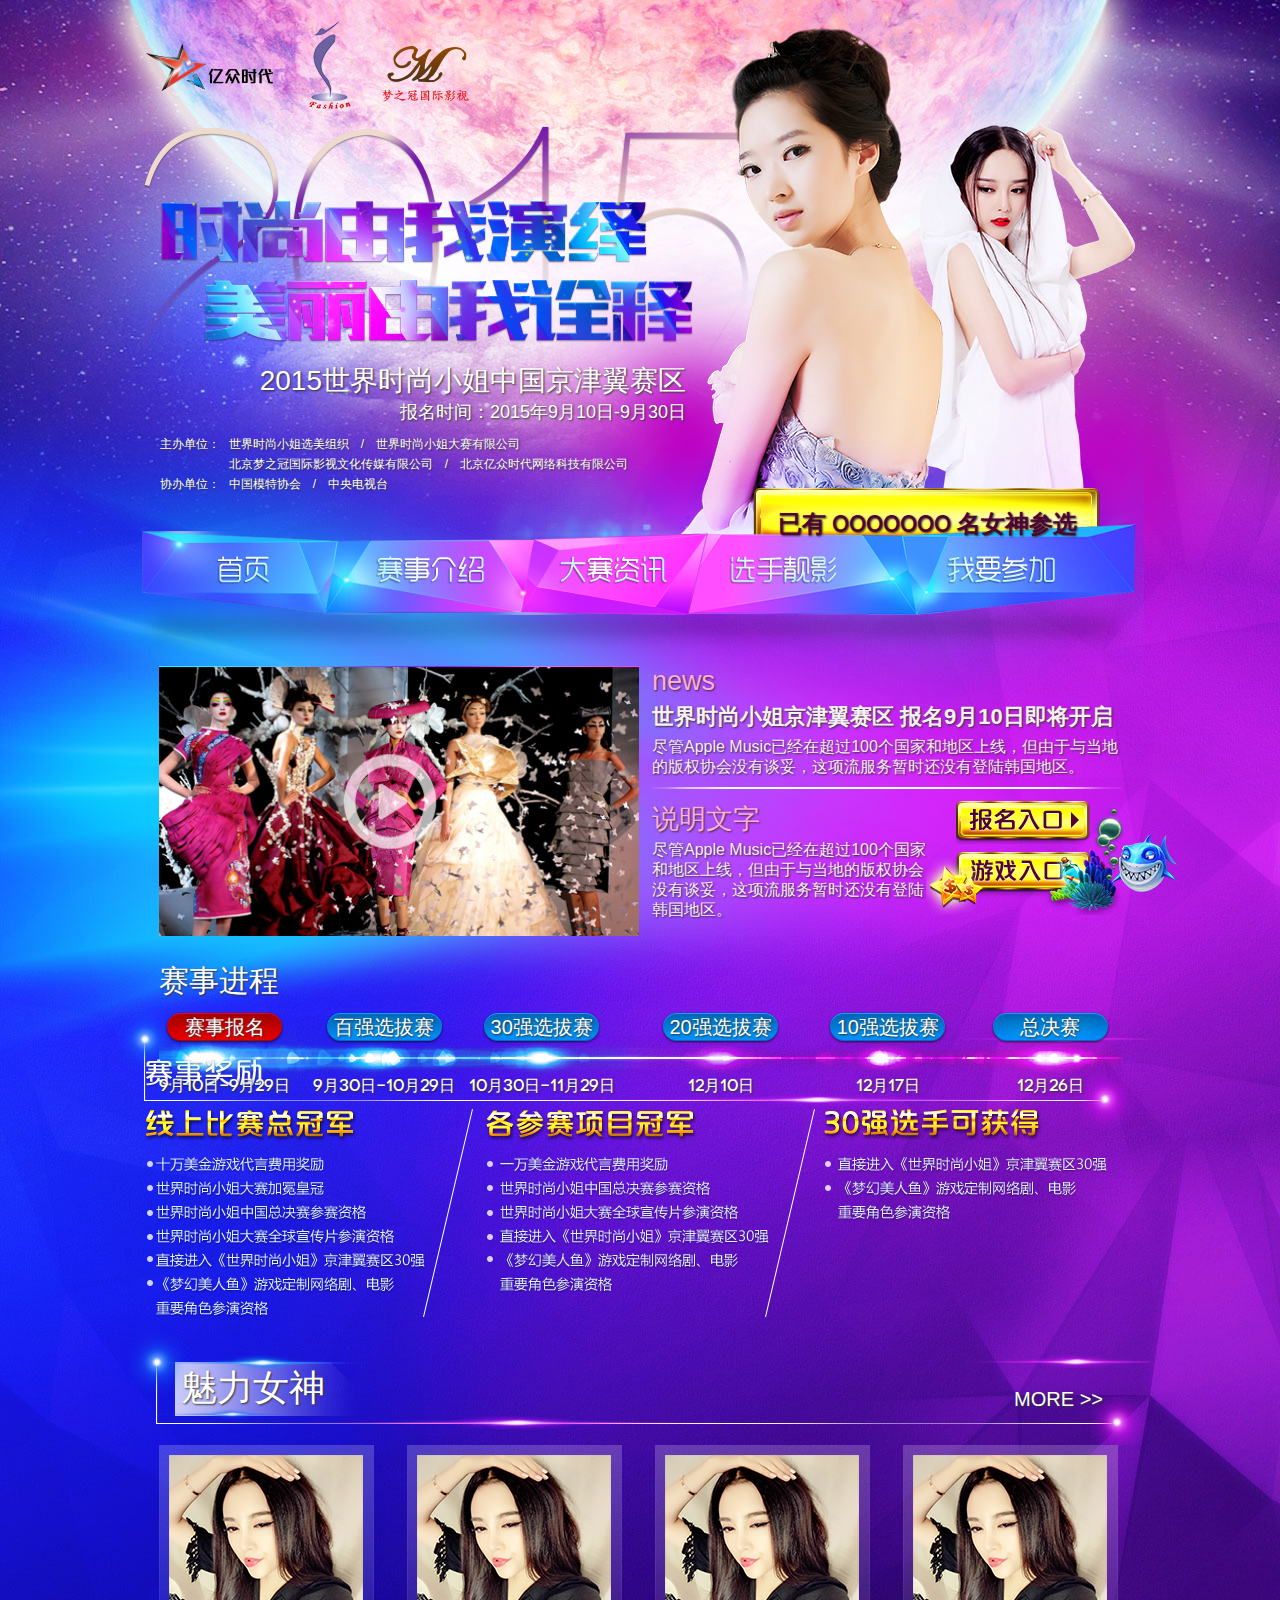
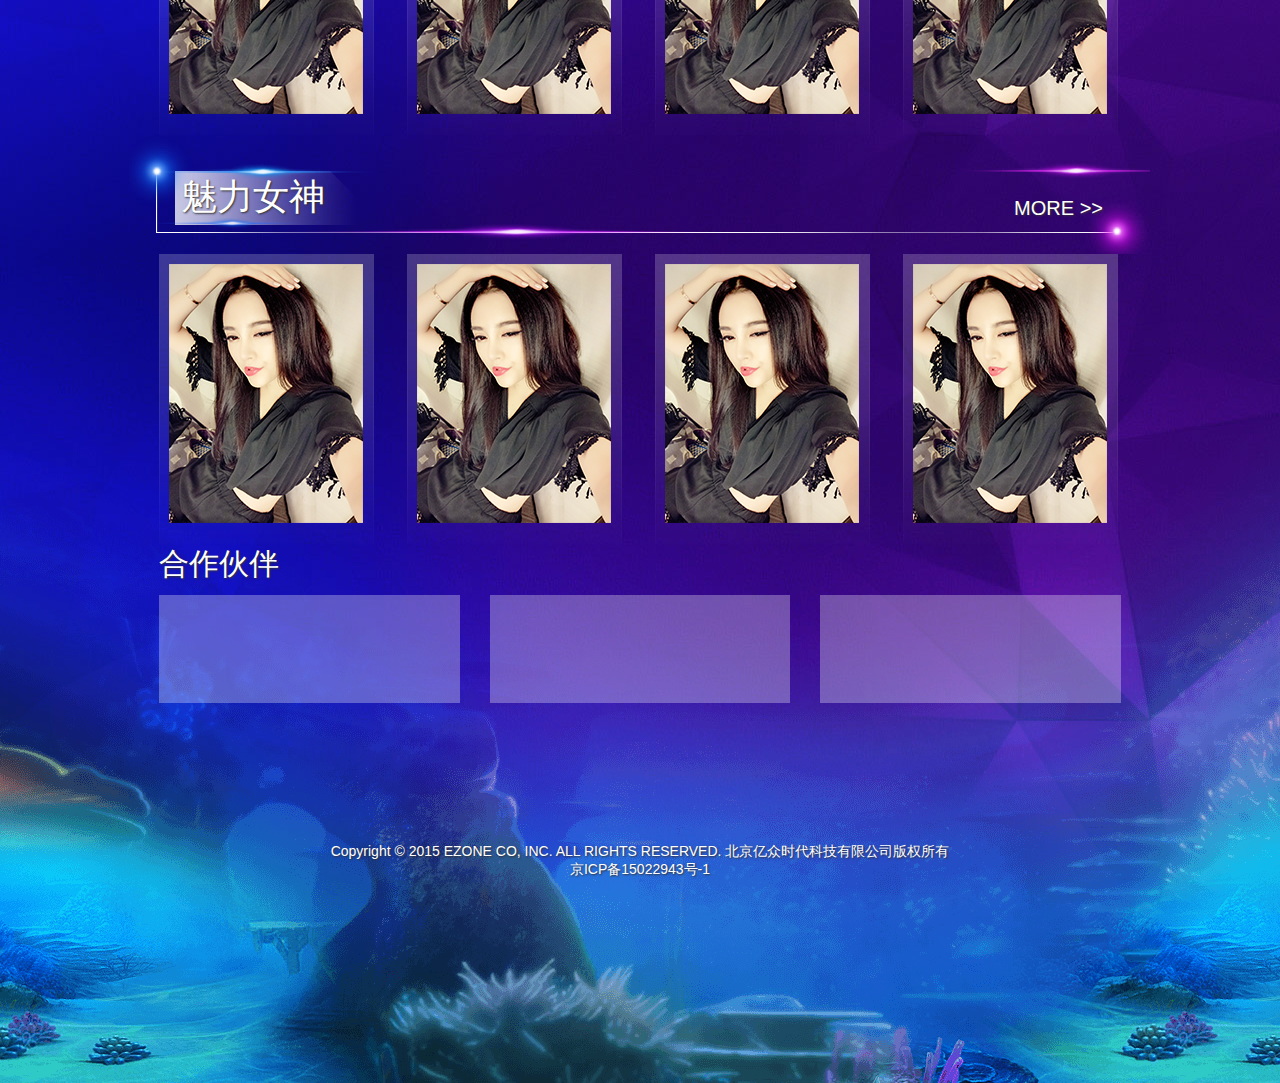
<file: html/index.html>
<!doctype html>
<html lang="en">
<head>
	<meta charset="UTF-8">
	<title>世界时尚小姐</title>
	<link rel="stylesheet" href="css/style.css" media="all">
	<link rel="stylesheet" href="css/index.css" media="all">


	<!--[if lt IE 9]>
	<script type="text/javascript" src="js/html5.js"></script>
	<![endif]-->

	<script type="text/javascript" src="js/jquery-1.11.0.min.js"></script>

</head>
<body>
<div class="wrapper">
<div class="bottom">
<div class="core">
	
	<header>
		<div class="logos">
			<a class="logo_0" target="_blank" href="//www.ezone.cn" title="亿众时代">亿众时代</a>
			<a class="logo_1" target="_blank" href="#" title="Fashion">Fashion</a>
			<a class="logo_2" target="_blank" href="#" title="梦之冠国际影视">梦之冠国际影视</a>
		</div><!-- /.logos -->

		<table class="header_tb">
			<tr>
				<th colspan="2">
					2015世界时尚小姐中国京津翼赛区
					<span>报名时间：2015年9月10日-9月30日</span>
				</th>
			</tr>
			<tr>
				<td>主办单位：</td>
				<td>
					世界时尚小姐选美组织　/　世界时尚小姐大赛有限公司<br />
					北京梦之冠国际影视文化传媒有限公司　/　北京亿众时代网络科技有限公司
				</td>
			</tr>
			<tr>
				<td>协办单位：</td>
				<td>
					中国模特协会　/　中央电视台
				</td>
			</tr>
		</table><!-- /table.header_tb -->

		<div class="girl_count">
			已有 0000000 名女神参选
		</div><!-- /.girl_count -->

		<div class="nav">
			<a title="首页" href="#">首页</a>
			<a title="赛事介绍" href="#">赛事介绍</a>
			<a title="大赛咨询" href="#">大赛咨询</a>
			<a title="选手靓影" href="#">选手靓影</a>
			<a title="我要参加" href="#">我要参加</a>
		</div><!-- /.nav -->
	</header>

	<div class="race_news display-flexbox">
		<img src="./img/index/news_img.png"/>
		<div class="flexbox-children race_news_text">
			<div class="race_news_top">
				<div class="news_title">news</div>
				<div class="news_sub_title">世界时尚小姐京津翼赛区 报名9月10日即将开启</div>
				<div class="race_news_content">
				尽管Apple Music已经在超过100个国家和地区上线，但由于与当地的版权协会没有谈妥，这项流服务暂时还没有登陆韩国地区。
				</div>
			</div>
			<div class="race_news_border"></div>
			<div class="race_news_bottom display-flexbox">
				<div class="flexbox-children">
					<div class="news_title">说明文字</div>

					<div class="race_news_content">
					尽管Apple Music已经在超过100个国家和地区上线，但由于与当地的版权协会没有谈妥，这项流服务暂时还没有登陆韩国地区。
					</div>
				</div>
				
				<div  class="news_button">
					<div class="news_bao"></div>
					<div class="news_game"></div>
					<div class="news_fish"></div>


				</div>

			</div>

		</div>
	</div><!-- /.news -->

	<div class="race_course">
		<h1>赛事进程</h1>
		<ul>
			<li class="course_0 current">
				<strong>赛事报名</strong>
				9月10日-9月29日
			</li>
			<li class="course_1">
				<strong>百强选拔赛</strong>
				9月30日-10月29日
			</li>
			<li class="course_2">
				<strong>30强选拔赛</strong>
				10月30日-11月29日
			</li>
			<li class="course_3">
				<strong>20强选拔赛</strong>
				12月10日
			</li>
			<li class="course_4">
				<strong>10强选拔赛</strong>
				12月17日
			</li>
			<li class="course_5">
				<strong>总决赛</strong>
				12月26日
			</li>
		</ul>
	</div><!-- /.race_course -->

	<div id="raceTimer"></div>

	<div class="race_reward">
		<!-- <div class="index_title">赛事奖励</div> -->
	</div>

	<div class="race_girls">
		<div class="title">魅力女神<a>MORE >></a></div>
		<div class="pic clearfix display-flexbox">
			<div class="item flexbox-children">
				<div class="item_box"></div>
				<img src="./img/index/girl.png"/>
				<div class="item_text">
					<div>姓名：呵呵</div>
					<div>姓名：呵呵</div>
					<div>姓名：呵呵</div>
					<div>姓名：呵呵</div>
				</div>
			</div>
			<div class="item flexbox-children">
				<div class="item_box"></div>
				<img src="./img/index/girl.png"/>
				<div class="item_text">
					<div>姓名：呵呵</div>
					<div>姓名：呵呵</div>
					<div>姓名：呵呵</div>
					<div>姓名：呵呵</div>
				</div>
			</div>
			<div class="item flexbox-children">
				<div class="item_box"></div>
				<img src="./img/index/girl.png"/>
				<div class="item_text">
					<div>姓名：呵呵</div>
					<div>姓名：呵呵</div>
					<div>姓名：呵呵</div>
					<div>姓名：呵呵</div>
				</div>
			</div>
			<div class="item flexbox-children">
				<div class="item_box"></div>
				<img src="./img/index/girl.png"/>
				<div class="item_text">
					<div>姓名：呵呵</div>
					<div>姓名：呵呵</div>
					<div>姓名：呵呵</div>
					<div>姓名：呵呵</div>
				</div>
			</div>

		</div>

	</div>
	<div class="race_girls">
		<div class="title">魅力女神<a>MORE >></a></div>
		<div class="pic clearfix display-flexbox">
			<div class="item flexbox-children">
				<div class="item_box"></div>
				<img src="./img/index/girl.png"/>
				<div class="item_text">
					<div>姓名：呵呵</div>
					<div>姓名：呵呵</div>
					<div>姓名：呵呵</div>
					<div>姓名：呵呵</div>
				</div>
			</div>
			<div class="item flexbox-children">
				<div class="item_box"></div>
				<img src="./img/index/girl.png"/>
				<div class="item_text">
					<div>姓名：呵呵</div>
					<div>姓名：呵呵</div>
					<div>姓名：呵呵</div>
					<div>姓名：呵呵</div>
				</div>
			</div>
			<div class="item flexbox-children">
				<div class="item_box"></div>
				<img src="./img/index/girl.png"/>
				<div class="item_text">
					<div>姓名：呵呵</div>
					<div>姓名：呵呵</div>
					<div>姓名：呵呵</div>
					<div>姓名：呵呵</div>
				</div>
			</div>
			<div class="item flexbox-children">
				<div class="item_box"></div>
				<img src="./img/index/girl.png"/>
				<div class="item_text">
					<div>姓名：呵呵</div>
					<div>姓名：呵呵</div>
					<div>姓名：呵呵</div>
					<div>姓名：呵呵</div>
				</div>
			</div>

		</div>

	</div>
	<div class="race_com">
		<div class="race_com_title">合作伙伴</div>
		<div class="display-flexbox">
			<div class="race_com_add flexbox-children"></div>
			<div class="race_com_add flexbox-children"></div>
			<div class="race_com_add flexbox-children"></div>

		</div>
	</div>
	<footer>
		Copyright © 2015 EZONE CO, INC. ALL RIGHTS RESERVED. 北京亿众时代科技有限公司版权所有<br />
		京ICP备15022943号-1
	</footer>

</div><!-- /.core -->
</div><!-- /.bottom -->
</div><!-- /.wrapper -->

	<script type="text/javascript" src="js/main.js"></script>
	<script type="text/javascript" src="js/timer.js"></script>
	<script>
		var timer1  = new Counter({
    		'panel':document.getElementById('raceTimer'),
    		'timeS': [2015,8,29,0,0,0]
    	});
	</script>

</body>
</html>
</file>
<file: html/css/index.css>
/*--common--*/
.index_title{
	height: 114px;
	background: url('../img/index/title_bg1.png') no-repeat 0 0;
	/*background-size: 1051px 114px;*/
}

/*--.news--*/
.race_news_text{margin-left: 13px;}
.race_news img{
	width: 480px;
	height: 270px;
}
.news_title{
	color: #ffacdd;
	font-size: 27px;
	margin-bottom: 3px;
}
.race_news_content{
	color:#fee9fd;
	font-size: 16px;
	line-height: 20px
}
.race_news_border{
	height: 4px;
	margin: 10px 0;
	background: url('../img/index/border.png') no-repeat;
}
.news_button{position: relative;}
.news_bao{
	width: 195px;
	height: 43px;
	background: url(../img/index/bao.png) no-repeat 30px 0;
}
.news_game{
	width: 195px;
	height: 71px;
	background: url(../img/index/game.png) no-repeat;
}
.news_fish{
	position: absolute;
	bottom: 26px;
	right: -56px;
	width: 85px;
	height: 90px;
	background: url(../img/index/fish.png) no-repeat;
}

.news_sub_title{
	color: #f8f0f5;
	font-size: 22px;
	font-weight: bold;
	margin: 5px 0;
}
/*--.reward--*/
.race_reward{
	margin-top: -85px;
	margin-left: -42px;
	margin-right: -42px;
	height: 314px;
	background: url(../img/index/jiangli.png) no-repeat;
}

/*--.girls--*/
.race_girls .title{
	position: relative;
	padding-left: 52px;
	font-size: 36px;
	color: #fff;
	height: 119px;
	line-height: 124px;
	margin-left: -30px;
	margin-right: -30px;
	background: url('../img/index/title_bg.png') no-repeat 0 0;
}
.race_girls .title > a {position: absolute;bottom: -16px;right: 48px;font-size: 20px;color:#fff;}
.race_girls .pic .item{
	/*float: left;*/
	position: relative;
}

.race_girls .pic .item + .item{margin-left: 30px;}
.race_girls .pic .item .item_box{
	opacity:.2;
	width: 217px;
	height: 290px;
	background: url('../img/index/girlsbox.png') no-repeat 0 0;
}
.race_girls .pic .item .item_text{
	display: none;
	padding:7px;
	font-size: 14px;
	color: #fff;
	opacity:.7;
	width: 180px;
	position: absolute;
	bottom: 21px;
	left: 10px;
	background: #000;

}
.race_girls .pic .item:hover .item_text{display: block !important;}

.race_girls .pic .item .item_text > div{
	line-height: 20px;
}
.race_girls .pic .item img {
	position: absolute;
	top: 10px;
	left: 9px;
	width: 195px;
	height: 259px;
	opacity: 1;
}
.race_com_title{font-size: 30px;color: #fff;margin-bottom: 10px;}
.race_com_add{
	background: #ffffff;
	opacity: .3;
	width: 301px;
	height: 108px;
}
.race_com_add + .race_com_add{
	margin-left: 30px;
}

/*girl_show 页面*/
.girl_search_box{
	position: relative;
	color: #fdff64;
	font-size: 24px;
	padding: 0 12px;
	height: 80px;
	background: #fff;
	opacity: .7;
	z-index: 2;
	
}
.girl_search_sel{
	width: 316px;
	height:51px;
	line-height: 51px;
	/*background:#c41cee;*/
	margin: auto 0;
	padding-left: 13px;
	background:#c41cee url(../img/index/sarraw.png) no-repeat 278px 10px;
}
.girl_search_val{
	height:51px;
	background:#c41cee;
	margin: auto 17px;
}
.girlz_search_list{
	position: absolute;
	top: 66px;
	left: 12px;
	width: 329px;
	background: #c41cee;
}
.girl_search_button{
	width: 187px;
	height:51px;
	line-height: 51px;
	text-align: center;
	background:#c41cee;
	margin: auto 0;
}
</file>
<file: html/css/style.css>
@charset "utf-8";
/* CSS reset */
*{font-family: "优黑","微软雅黑", "宋体", "Microsoft Yahei", "Pinghei", Arial, Helvetica, sans-serif;}
body,div,dl,dt,dd,ul,ol,li,h1,h2,h3,h4,h5,h6,pre,form,fieldset,input,textarea,p,blockquote,th,td { margin:0; padding:0; }
fieldset,img {border:0; }
ol,ul {list-style:none; }
h1,h2,h3,h4,h5,h6,button,input,select,textarea {font-size:100%;}
button::-moz-focus-inner,input::-moz-focus-inner{padding:0; border:0;}
table {border-collapse:collapse;border-spacing:0;}
i, cite, em, var, dfn, address {font-style: normal;}
body{font:12px "微软雅黑", "宋体",Arial, Helvetica, sans-serif;}
a{color: #313131;text-decoration: none;}
a:hover{text-decoration: underline;}
a:active, a:focus{outline:none}
a[href^="http://tongji.baidu.com"]{display: none;}
.fl{float: left;}
.fr{float: right;}
.clearfix:after { content: "."; display: block; height: 0; clear: both; visibility: hidden; font-size:0;}
.clearfix{zoom:1;clear:both;}
.clear{clear:both; height:0; line-height:0; font-size:0;}
.none{display: none;}

.display-flexbox {
    display: -webkit-box;   /* 兼容旧的 webkit，Android 2.x */
    display: -webkit-flex;  /* 标准写法 带 webkit 前缀，兼容标准确立之前的 webkit */
    display: flex;          /* 标准写法 最新的 webkit, firefox, msie 可以支持 */
}
.flexbox-children {
    -webkit-box-flex: 1;
    -webkit-flex: 1;
    flex: 1;
}
.hidden {
  display: none;
}

@font-face {
    /* font-properties */
    font-family: novecentowide;
    src:url('NOVECENTOWIDE-MEDIUM.OTF');
}


body{background: url(../img/bg.jpg) repeat-y center 1858px;text-shadow: 1px 1px 2px #333;}
.wrapper{background: url(../img/bg_top.jpg) no-repeat center 0;}
.bottom{background: url(../img/bg_bottom.png) no-repeat center bottom;}
.core{width: 962px;margin: 0 auto;}
	header{
		width: 1206px;
		height: 746px;
		padding-top: 20px;
		margin: 0 0 -100px -27px;
		background: url(../img/header.png) no-repeat center bottom;}
		.logos{padding-left: 16px;}
			.logos a{display: inline-block;text-indent: -99999px;height: 90px;width: 130px;opacity: .5;}
			.logos a.logo_0{}
			.logos a.logo_1{width: 45px;margin: 0 26px 0 26px;}
			.logos a.logo_2{width: 90px;}
		.header_tb{width: 526px;margin: 251px 0 0 28px;color: #fff;}
			.header_tb th{font-size: 28px;text-align: right;font-weight: normal;padding-bottom: 10px;}
				.header_tb th span{display: block;font-size: 18px;}
			.header_tb td{line-height: 20px;vertical-align: top;}
		.girl_count{
			width: 345px;
			height: 46px;
			line-height: 46px;
			font-size: 24px;
			color: #4f0330;
			text-align: center;
			float: right;
			margin: 5px 238px 0 0;
			font-weight: bold;
			font-family: "novecentowide";}
		.nav{width: 100%;clear: both;}
			.nav a{
				width: 190px;
				height: 72px;
				text-indent: -99999px;
				display: inline-block;}
				.nav a:first-child{width: 160px;margin-left: 30px;}
				.nav a.nav_3{width: 150px;margin-right: 40px;}
				.nav a.current,
				.nav a:hover{background: url(../img/hover.png) no-repeat center bottom;opacity: 1;}
	footer{height: 240px;padding-top: 140px;text-align: center;color: #fff;font-size: 14px;}
	
	.race_course{color: #fff;margin-top: 25px;}
		.race_course h1{font-size: 30px;margin-bottom: 10px;font-weight: normal;}
		.race_course ul{background: url(../img/line.png) no-repeat center -8px;}
			.race_course li{display: inline-block;text-align: center;font-size: 16px;font-family: "novecentowide";}
				.race_course li strong{width: 119px;height: 32px;font-weight: normal;display: block;background: url(../img/course_title_bg.png) no-repeat center 0;line-height: 31px;font-size: 20px;font-weight: normal;margin: 0 auto 30px;}
				.race_course li.current strong{background-position: center bottom;}
				li.course_0{margin-right: 20px;}
				li.course_1{margin-right: 10px;}
				li.course_2{margin-right: 43px;}
				li.course_3{margin-right: 45px;}
				li.course_4{margin-right: 40px;}

	.signup{min-height: 945px;padding: 8px 22px;background: url(../img/signup_bg.png) no-repeat center 0;margin-top: 35px;text-shadow: none;}
		.signup h1{font-family: '宋体';font-size: 36px;text-align: center;color: #fff;font-weight: normal;line-height: 80px;}
		.signup h2{height: 30px;line-height: 30px;text-indent: 12px;background: url(../img/white_bg.png) repeat 0 0;color: #990294;font-size: 18px;font-weight: normal;}
		.signup_box{color: #fdff34;line-height: 38px;padding: 8px 0 8px 16px;font-size: 18px;}
			.msg,
			.signup_box .msg{color: red;text-shadow: 1px 1px 1px blue;font-size: 18px;line-height: 20px;}
			.signup_box input{border: none;background: url(../img/white_bg.png) repeat 0 0;height: 20px;margin-right: 6px;color: #540177;text-indent: 12px;}
			.birth_day{margin-right: 6px;}
			.user_name{width: 122px;}
			.native_place{width: 84px;margin-right: 6px;}
			.signup_box .id_code{width: 220px;margin-right: 0;}
			.nationality{width: 83px;}
			.occupation{width: 113px;}
			.city{width: 119px;margin-right: 6px;}
			.signup_box .email{width: 270px;margin-right: 0;}
			.phone{width: 135px;}
			.education{width: 120px;}
			.signup_box textarea{
				width: 890px;
				height: 85px;
				border: none;
				color: #540177;
				padding: 3px 6px;
				background: url(../img/white_bg.png) repeat 0 0;}
		.signup_box_body input{width: 80px;}
			.signup_box label{display: inline-block;}
			.signup_box_hobby label{margin-right: 16px;}
				.signup_box label input[type="checkbox"]{float: left;margin-top: 11px;}
		.skill_tb label{width: 95px;}
			.skill_tb td:first-child{padding-right: 10px;white-space: nowrap;vertical-align: top;}	
		.photos{overflow: hidden;padding: 40px 0 20px;}
			.photos .msg{margin: -10px 0 10px;}
			.photos li{width: 158px;height: 211px;display: block;padding: 2px;margin-left: 27px;float: left;background: url(../img/photo_bg.png) no-repeat center 0;position: relative;}
			.photos .msg + li,
			.photos li:first-child{margin-left: 0;}
				.photos li img{display: none;}
				.photos li img.show{display: block;}
				.photos li .photo_btns{
					width: 158px;
					height: 211px;
					position: absolute;
					top: 2px;
					display: none;
					background: url(../img/black_bg.png) repeat 0 0;}
					.photos li:hover img[class="show"] + .photo_btns{display: block;}
					.photo_btns > *{
						width: 122px;
						height: 39px;
						line-height: 39px;
						display: block;
						margin: 47px auto -11px;
						font-size: 19px;
						color: #fff;
						background: #74179c;
						border: none;
						cursor: pointer;
						text-align: center;}
						.photo_btns > * + *{background: #306804;}
		.info{color: #fff;font-size: 14px;line-height: 20px;}
		.photos + .info{text-align: right;padding-right: 15px;margin-bottom: 50px;}
		.btn_wrapper{padding: 56px 0;text-align: center;}	
			.btn_wrapper > *{
				border: none;
				margin: 0 20px;
				line-height: 47px;
				padding: 0 26px;
				color: #fff;
				background-color: #e13007;
				font-size: 29px;
				display: inline-block;}
				.btn_wrapper > .btn_edit{background: #6307e1;}
				.btn_wrapper > .btn_cancel{background: #052f42;}
			
.timerBox{
	height: 272px;
	line-height: 200px;
	text-align: center;
	color: #f8f0f5;
	font-size: 28px;
	margin-top: -40px;
	margin-left: -39px;
	margin-right: -39px;
	background: url('../img/index/timer.png') no-repeat left bottom;
}
.timerBox i {font-size: 51px;padding: 0 10px;font-family: 'novecentowide';}
.timerBox i.time_down{width: 64px; display: inline-block; }
</file>
